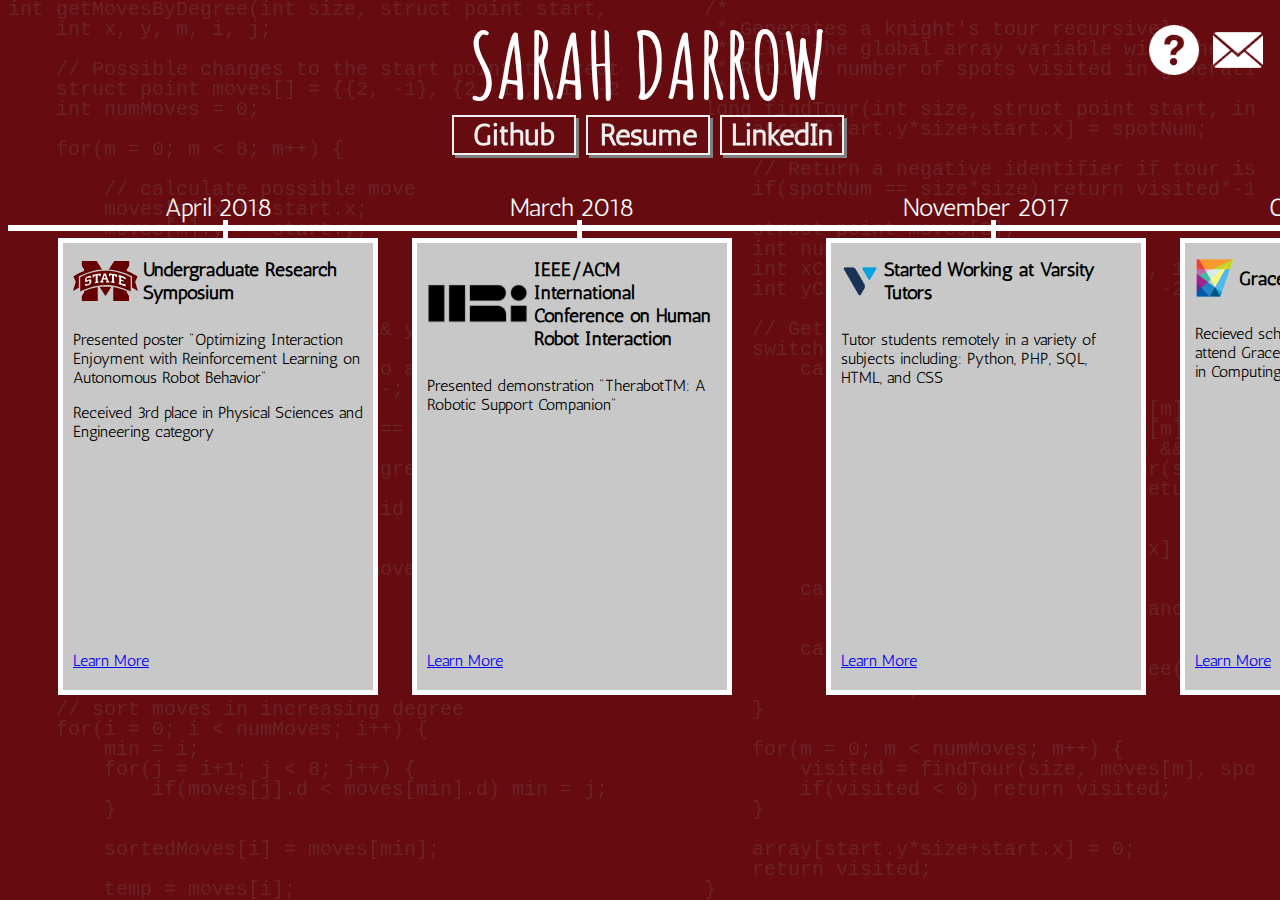
<file: index.html>
<html>
	<head>
		<title>Sarah Darrow</title>
		<link href="https://fonts.googleapis.com/css?family=Amatic+SC" rel="stylesheet">
		<link href="https://fonts.googleapis.com/css?family=Antic" rel="stylesheet">
		<link rel="stylesheet" href="main.css">
	</head>
	<body>

			<pre class="overtext" id="left-overtext">
int getMovesByDegree(int size, struct point start, struct point* sortedMoves, int spotNum) { 
    int x, y, m, i, j; 

    // Possible changes to the start point to create moves 
    struct point moves[] = {{2, -1}, {2, 1}, {1, -2}, {1, 2}, {-2, -1}, {-2, 1}, {-1, -2}, {-1, 2}}; 
    int numMoves = 0; 

    for(m = 0; m < 8; m++) { 

        // calculate possible move 
        moves[m].x += start.x;
        moves[m].y += start.y; 

        x = moves[m].x; 
        y = moves[m].y; 

        if(x < size && x >= 0 && y < size && y >= 0) { // if move is on board 

            // Update degrees to acknowledge move to start spot 
            degrees[y*size +x]--; 

            if(array[y*size+x] == 0) { // if square hasn't been visited 
                numMoves++;
                moves[m].d = degrees[y*size +x];
            }
            else // Weigh invalid move so it won't be put in array of generated moves
                moves[m].d = 9;
        }
        else // Weigh invalid move so it won't be put in array of generated moves
            moves[m].d = 9;
    }

    int min;
    struct point temp;

    // sort moves in increasing degree
    for(i = 0; i < numMoves; i++) {
        min = i;
        for(j = i+1; j < 8; j++) {
            if(moves[j].d < moves[min].d) min = j;
        }

        sortedMoves[i] = moves[min];

        temp = moves[i];
        moves[i] = moves[min];
        moves[min] = temp;
    }

    return numMoves;
}
		</pre>
		
		<pre class="overtext" id="right-overtext">
/*
 * Generates a knight's tour recursively
 * Fills the global array variable with the generated tour
 * Returns number of spots visited in generating the tour
 */
long findTour(int size, struct point start, int spotNum, long visited, int moveMethod) {
    array[start.y*size+start.x] = spotNum;
    
    // Return a negative identifier if tour is complete
    if(spotNum == size*size) return visited*-1;
    
    struct point moves[8];
    int numMoves, x, y, m;
    int xChange[8] = {-2, -1, 1, 2, 2, 1, -1, -2};
    int yChange[8] = {1, 2, 2, 1, -1, -2, -2, -1};

    // Get possible next moves
    switch(moveMethod) {
        case RANDOM:
            for(m = 0; m < 8; m++) {
        	x = start.x + xChange[m];
        	y = start.y + yChange[m];
        	if(x < size && x >= 0 && y < size && y >= 0 && array[y*size+x] == 0) {
                    visited = findTour(size, (struct point){x, y}, spotNum+1, visited+1, moveMethod);
            	    if(visited < 0) return visited;
        	}
            }
    	    array[start.y*size+start.x] = 0;
    	    return visited;
        case DISTANCE:
            numMoves = getMovesByDistance(size, start, moves);
            break;
        case DEGREE:
            numMoves = getMovesByDegree(size, start, moves, spotNum);
            break;
    }

    for(m = 0; m < numMoves; m++) {
        visited = findTour(size, moves[m], spotNum+1, visited+1, moveMethod);
        if(visited < 0) return visited;
    }

    array[start.y*size+start.x] = 0;
    return visited;
}
		</pre>
		
		<script>
			function hide() {
				document.getElementById("who").style.display = "none";
			}
			
			function show() {
				document.getElementById("who").style.display = "block";
			}
		</script>
		
		<div id="name">
			<h1> SARAH DARROW </h1>
			<div id="links">
				<a href="https://www.github.com/SEDarrow" class="title-link"> Github </a>
				<a href="resume.pdf" class="title-link"> Resume </a>
				<a href="https://www.linkedin.com/in/sarahdarrow" class="title-link"> LinkedIn </a>
			</div>
			<div id="icons">
				<img class="icon" src="question-mark.png" alt="About Me" onclick="show()">
				<a href="mailto:sd1209@msstate.edu"> <img class="icon" src="close-envelope.png" alt="Contact"> </a>
			</div>
		</div>
		
		<div id="timeline">
			<div id="line"></div>
	
			<div class="event" style="margin-left:50px">
				<p class="date"> April 2018 </p>
				<span class="tick">&nbsp; </span>
				<div class="description">
					<div class="title-div">
						<img class="logo" src="msu_logo.svg">
						<h3 class="title">  Undergraduate Research Symposium</h3>
					</div>
					<p class="details"> Presented poster "Optimizing Interaction Enjoyment with Reinforcement Learning on Autonomous Robot Behavior"</p>
					<p class="details"> Received 3rd place in Physical Sciences and Engineering category</p>
					<a class="event-link" href="2018poster.pdf"> Learn More </a>
				</div>
			</div>
			
			<div class="event">
				<p class="date"> March 2018 </p>
				<span class="tick">&nbsp; </span>
				<div class="description">
					<div class="info">
						<div class="title-div">
							<img class="logo" src="hri.png">
							<h3 class="title"> IEEE/ACM International Conference on Human Robot Interaction</h3>
						</div>
						
						<p class="details"> Presented demonstration "TherabotTM: A Robotic Support Companion"</p>
						<a class="event-link" href="https://dl.acm.org/authorize.cfm?key=N43639"> Learn More </a>
					</div>
				</div>
			</div>
			
			<div class="event  big-space">
				<p class="date"> November 2017 </p>
				<span class="tick">&nbsp;</span>
				<div class="description">
					<div class="info">
						<div class="title-div">
							<img class="logo" src="varsity.png">
							<h3 class="title"> Started Working at Varsity Tutors</h3>
						</div>
						
						<p class="details"> Tutor students remotely in a variety of subjects including: Python, PHP, SQL, HTML, and CSS</p>
						<a class="event-link" href="https://www.varsitytutors.com/"> Learn More </a>
					</div>
				</div>
			</div>
			
			<div class="event">
				<p class="date"> October 2017 </p>
				<span class="tick">&nbsp;</span>
				<div class="description">
					<div class="info">
						<div class="title-div">
							<img class="logo" src="ghc.png">
							<h3 class="title"> Grace Hopper Celebrtion</h3>
						</div>
						<p class="details"> Recieved scholarship funded by Google to attend Grace Hopper Celebration of Women in Computing Conference</p>
						<a class="event-link" href="https://ghc.anitab.org/"> Learn More </a>
					</div>
				</div>
			</div>
			
			<div class="event">
				<p class="date"> September 2017 </p>
				<span class="tick">&nbsp;</span>
				<div class="description">
					<div class="info">
					<div class="title-div">
						<img class="logo" src="msu_logo.svg">
						<h3 class="title">  Awarded Bagley College of Engineering Undergraduate Research Stipend</h3>
					</div>
						<p class="details"> Recieved stipend of $1250 per semester to participate in undergraduate research. </p>
						<p class="details"> Proposed and began research on development of sensor system for TherabotTM, a robotic dog for the treatment of PTSD patients. </p>
						<a class="event-link" href="http://www.bagley.msstate.edu/undergraduate-research-stipend/"> Learn More </a>
					</div>
				</div>
			</div>
			
			<div class="event big-space">
				<p class="date"> July 2017 </p>
				<span class="tick">&nbsp;</span>
				<div class="description">
					<div class="info">
					<div class="title-div">
						<img class="logo" src="cssi.png">
						<h3 class="title"> Google Computer Science Summer Institute Teaching Assistant</h3>
					</div>
						<p class="details"> Volunteered as a Teaching Assistant at a computer science summer camp hosted by Google in Cambridge, MA. </p>
						<p class="details"> Helped teach high school students computer science principles and develop websites. </p>
						<a class="event-link" href="https://edu.google.com/resources/programs/computer-science-summer-institute/"> Learn More </a>
					</div>
				</div>
			</div>
			
			<div class="event" style="margin-right:50px;">
				<p class="date"> May-August 2017 </p>
				<span class="tick">&nbsp;</span>
				<div class="description">
					<div class="info">
					<div class="title-div">
						<img class="logo" src="google.png">
						<h3 class="title"> Google Software Engineering Internship</h3>
					</div>
						<p class="details"> Interned on Google Flights team in Cambridge, MA.</p>
						<p class="details"> Developed two applications for visualizing system data that the team will use to evaluate systems receiving data from airlines. </p>
					</div>
				</div>
			</div>
		</div>
		

		<div id="who">
			<div id="who-top">
				<h3> Who is Sarah Darrow? </h3>
				<p onclick="hide()"> <img src="cancel-button.png"> </p>
			</div>
			<div id="who-content">
			<img id="bio-pic" src="bio.jpg" alt="Bio Picture">
			<ul>
				<li> <strong>Computer Science Student</strong> at Mississippi State University. Graduating December 2018. </li>
				<li> <strong>Researcher</strong> at <a href="www.stars.msstate.edu"> Social, Therapeutic, and Robotic Systems (STaRS) Lab </a> </li>
				<li> <strong>Director</strong> of Curriculum Development for <a href="https://projectcsgirls.com"> ProjectCSGIRLS</a> </li>
			</ul>
			</div>
		</div>

		
	</body>
</html>
</file>
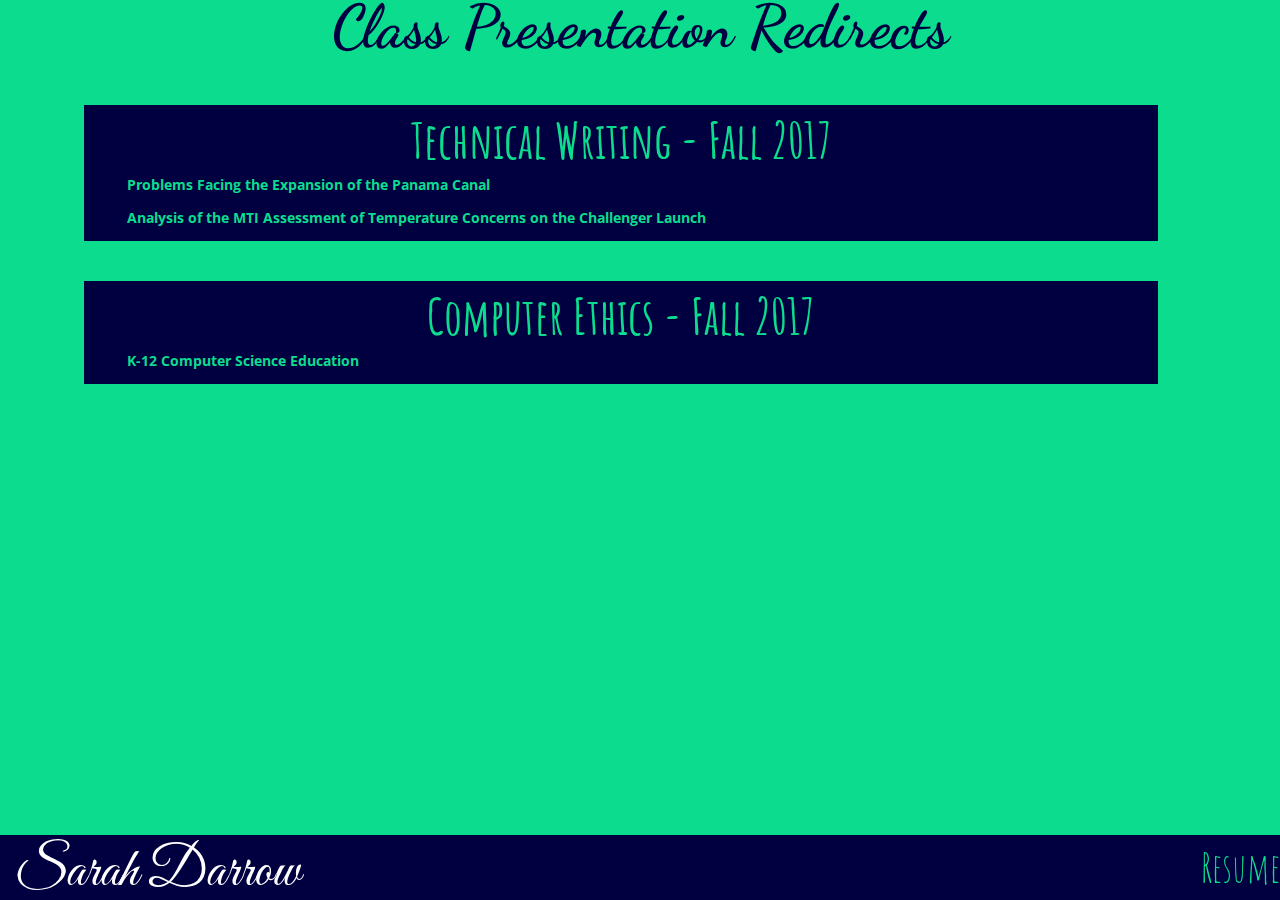
<file: slides/index.html>
<html>
	<head>
		<title>Sarah Darrow - Projects</title>
		<link href="https://fonts.googleapis.com/css?family=Amatic+SC|Dancing+Script" rel="stylesheet">
		<link href="https://fonts.googleapis.com/css?family=Great+Vibes" rel="stylesheet">
		<link href="https://fonts.googleapis.com/css?family=Open+Sans" rel="stylesheet">
		<link rel="stylesheet" href="../projects.css">
	</head>
	
	<body>
		<div id="header">
			<h1>Class Presentation Redirects</span></h1>
		</div>
		
		<div class="project">
			<div class="description" id="therabot">
				<h3> Technical Writing - Fall 2017 </h3>
				<p><a href="canal.html"> Problems Facing the Expansion of the Panama Canal </a></p>
				<p><a href="https://docs.google.com/presentation/d/1AAZl4IXobHbXTTYOj0GBCg8OqYRflpOoL9Tk68KGQ2E/edit?usp=sharing">
					Analysis of the MTI Assessment of Temperature Concerns on the Challenger Launch </a></p>
			</div>
		</div>
		
		<div class="project">
			<div class="description" id="therabot">
				<h3> Computer Ethics - Fall 2017 </h3>
				<p><a href="ethics.html"> K-12 Computer Science Education </a></p>
			</div>
		</div>
		
		<div id="space"> </div>
		
		<div id="footer">
			<div id="general">
				<a id="name" href="../index.html"> Sarah Darrow </a>
			</div>
			
			<a id="resume" href="../resume.pdf"> Resume </a>
		</div>
		
	</body>
</html>
</file>
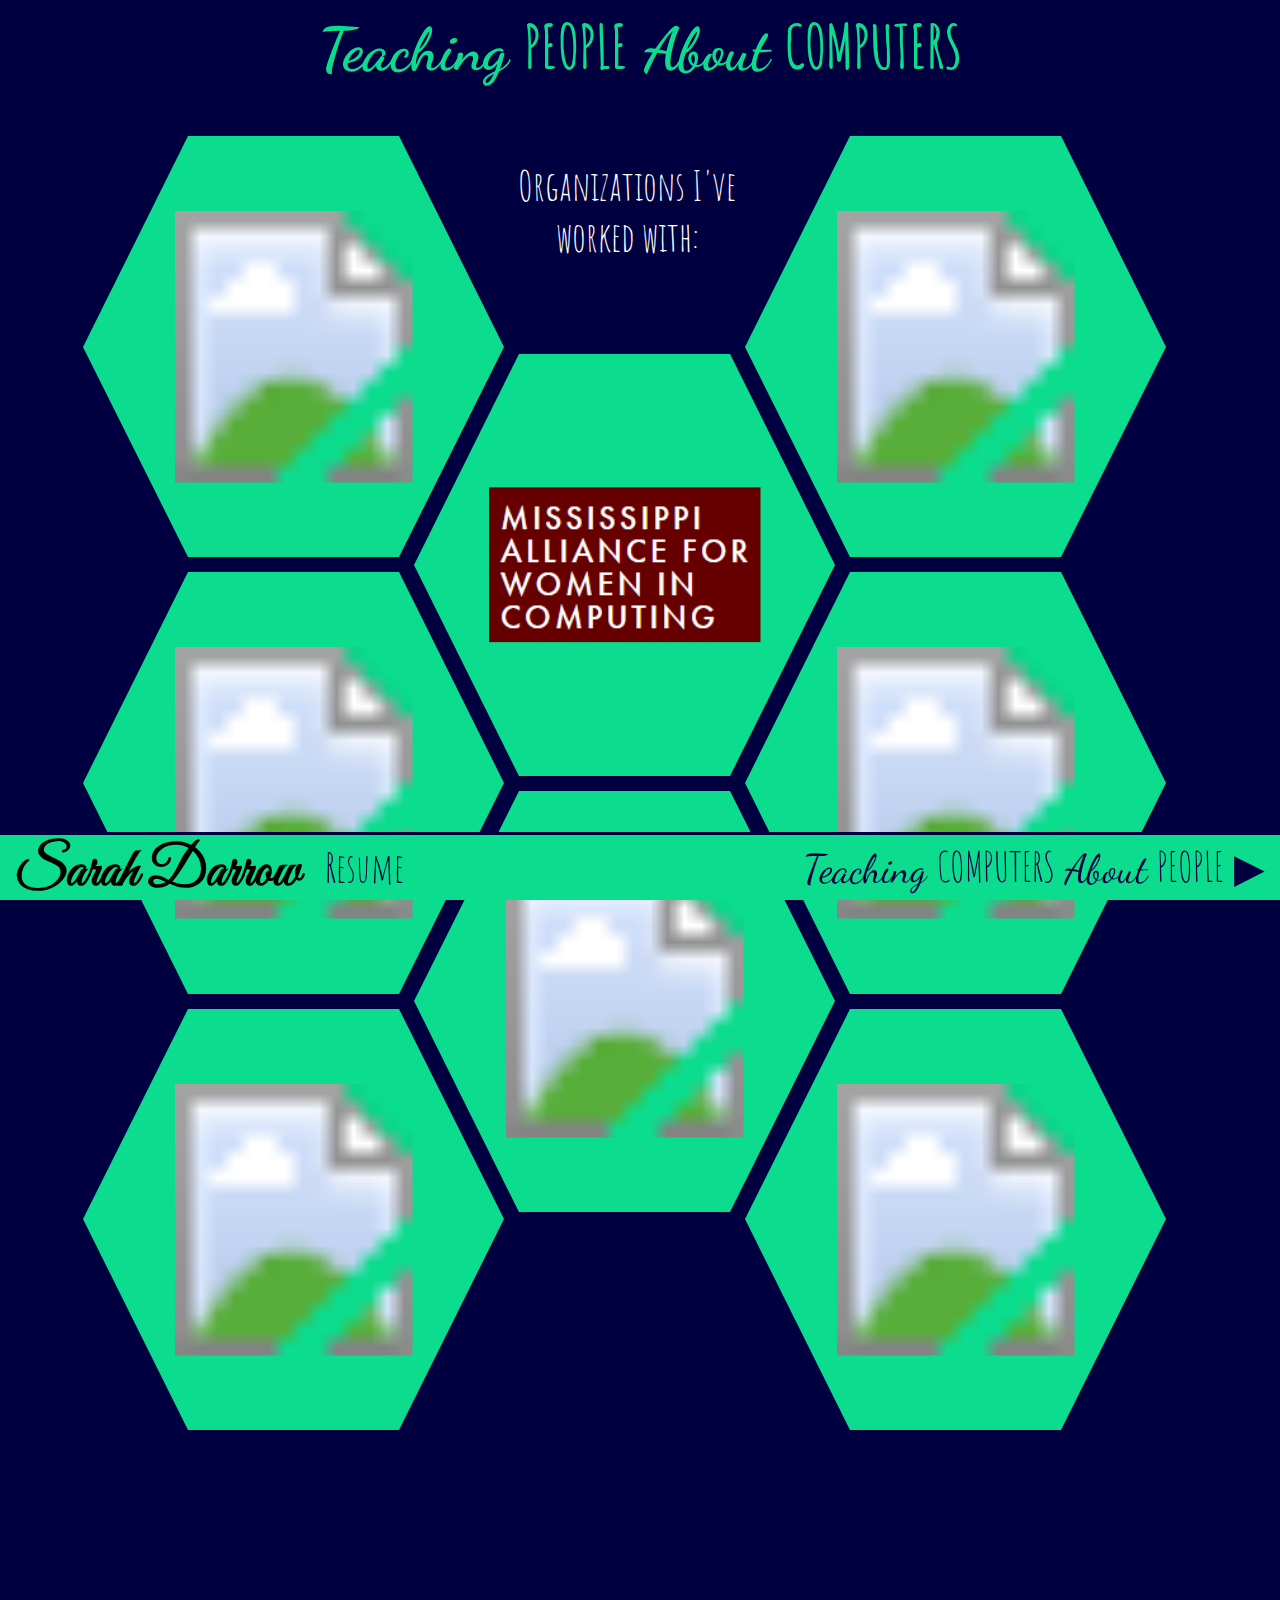
<file: outreach.html>
<html>
	<head>
		<title>Sarah Darrow - Outreach</title>
		<link href="https://fonts.googleapis.com/css?family=Amatic+SC|Dancing+Script" rel="stylesheet">
		<link href="https://fonts.googleapis.com/css?family=Great+Vibes" rel="stylesheet">
		<link rel="stylesheet" href="outreach.css">
	</head>
	<body>
		<div id="header">
			<h2>Teaching <span class="upper">PEOPLE</span> About <span class="upper">COMPUTERS</span></h2>
		</div>
		
		<p id="title"> Organizations I've worked with: </p>
		
		<div id="footer">
			<div id="general">
				<a id="name" href="index.html"> Sarah Darrow </a>
				<a id="resume" href="resume.pdf"> Resume </a>
			</div>
			
			<a id="link" href="projects.html"> Teaching <span class="upper">COMPUTERS</span> About <span class="upper">PEOPLE</span> &#9654 </a>
		</div>
		
		<div id="content">
			<svg id="hexagons">
			</svg>
		</div>
		
		<script>
			const partners = {
				"ProjectCSGIRLS": {
					image: "http://www.projectcsgirls.com/uploads/2/6/6/2/26620618/1440132048.png",
					website: "http://www.projectcsgirls.com/",
					description: ""
				},
				"MSU Learning Center": {
					image: "http://hottytoddy.com/wp-content/uploads/2017/01/Mississippi_State_Bulldogs.svg-1.png",
					website: "http://www.tlc.msstate.edu/",
					description: ""
				},
				"Mississippi Alliance for Women in Computing": {
					image: "mawic.png",
					website: "https://www.msawc.org/",
					description: ""
				},
				"Google": {
					image: "https://maxcdn.icons8.com/Share/icon/Logos//google_logo1600.png",
					website: "https://edu.google.com/resources/programs/computer-science-summer-institute/",
					description: ""
				},
				"FIRST": {
					image: "http://marsbot.org/files/FIRSTlogoR_color_rev_transparent.png",
					website: "https://www.firstinspires.org/",
					description: ""
				},
				"CodeHS": {
					image: "https://static.codehs.com/img/logos/logo_name_square.png",
					website: "https://codehs.com/",
					description: ""
				},
				"codecircle": {
					image: "http://www.codecircle.org/uploads/2/8/8/9/28898163/logo-03.png",
					website: "http://www.codecircle.org/",
					description: ""
				},
				"Society of Women Engineers": {
					image: "http://www.engr.ucr.edu/~swe/img/swe_logos/logo/swe_logo_color.png",
					website: "http://www.engr.ucr.edu/~swe/img/swe_logos/logo/swe_logo_color.png",
					description: ""
				}
			};
			
			var div = document.getElementById("hexagons");
			const WIDTH = document.getElementById("header").offsetWidth;
			const NUM_HEXAGONS = 2;
			const HEX_WIDTH = WIDTH / (NUM_HEXAGONS * 2 - 1); 
			const SPACE = WIDTH / NUM_HEXAGONS;
			const PADDING = 30;
			const LINE_LENGTH = HEX_WIDTH / 2;
			const IMAGE_SIZE = Math.round(LINE_LENGTH - PADDING) * 1.5;
			
			div.setAttribute("width",  WIDTH * 2 - HEX_WIDTH * NUM_HEXAGONS - (NUM_HEXAGONS - 1) * SPACE + PADDING * NUM_HEXAGONS);
			div.setAttribute("height", (SPACE * (Object.keys(partners).length / (NUM_HEXAGONS * 2 - 1))).toFixed(0));
			
			var hexagon;
			var image;
			var a;
			var curr_x = 0; // left-most point
			var curr_y = HEX_WIDTH / 2; // left-most point
			var points = "";
			var hexesOnLine = 0;
			var oddRow = true;
			for (var partner in partners) {
				hexagon = document.createElementNS("http://www.w3.org/2000/svg", "polygon");
				points = "";
				points += curr_x.toFixed(0) + "," + curr_y.toFixed(0) + ", "; // left-most point
				points += (curr_x + LINE_LENGTH / 2).toFixed(0) + "," + (curr_y - HEX_WIDTH / 2).toFixed(0) + ", "; // top-left
				points += (curr_x + LINE_LENGTH * 3 / 2).toFixed(0) + "," + (curr_y - HEX_WIDTH / 2).toFixed(0) + ", "; // top-right
				points += (curr_x + HEX_WIDTH).toFixed(0) + "," + curr_y.toFixed(0) + ", "; // right-most point
				points += (curr_x + LINE_LENGTH * 3 / 2).toFixed(0) + "," + (curr_y + HEX_WIDTH / 2).toFixed(0) + ", "; // bottom-right
				points += (curr_x + LINE_LENGTH / 2).toFixed(0) + "," + (curr_y + HEX_WIDTH / 2).toFixed(0);  // bottom-left
				
				hexagon.setAttribute("points",  points); 
				hexagon.setAttribute("style", "fill:#0CDC8E");
				div.appendChild(hexagon);

				a = document.createElementNS("http://www.w3.org/2000/svg", "a");
				a.setAttribute("href", partners[partner].website);
				a.setAttribute("target", "_blank");
				
				image = document.createElementNS("http://www.w3.org/2000/svg", "image");
				image.setAttribute("x", Math.round(curr_x + PADDING * 2.5));
				image.setAttribute("y", Math.round(curr_y - HEX_WIDTH / 2 + PADDING * 2.5));
				image.setAttribute("width", IMAGE_SIZE);
				image.setAttribute("height", IMAGE_SIZE);
				image.setAttribute("href", partners[partner].image);
				
				div.appendChild(a);
				a.appendChild(image);
				
				curr_x += SPACE + PADDING;
				hexesOnLine++;
				
				if(hexesOnLine >= NUM_HEXAGONS || (!oddRow && (hexesOnLine + 1) == NUM_HEXAGONS)) {
					hexesOnLine = 0;
					oddRow = !oddRow;
					curr_y += HEX_WIDTH / 2 + PADDING / 4;
					if(oddRow) {
						curr_x = 0;
					} else {
						curr_x = SPACE / 2 + PADDING / 2;
					}
				}
				
				
			}
		</script>
	</body>
</html>
</file>
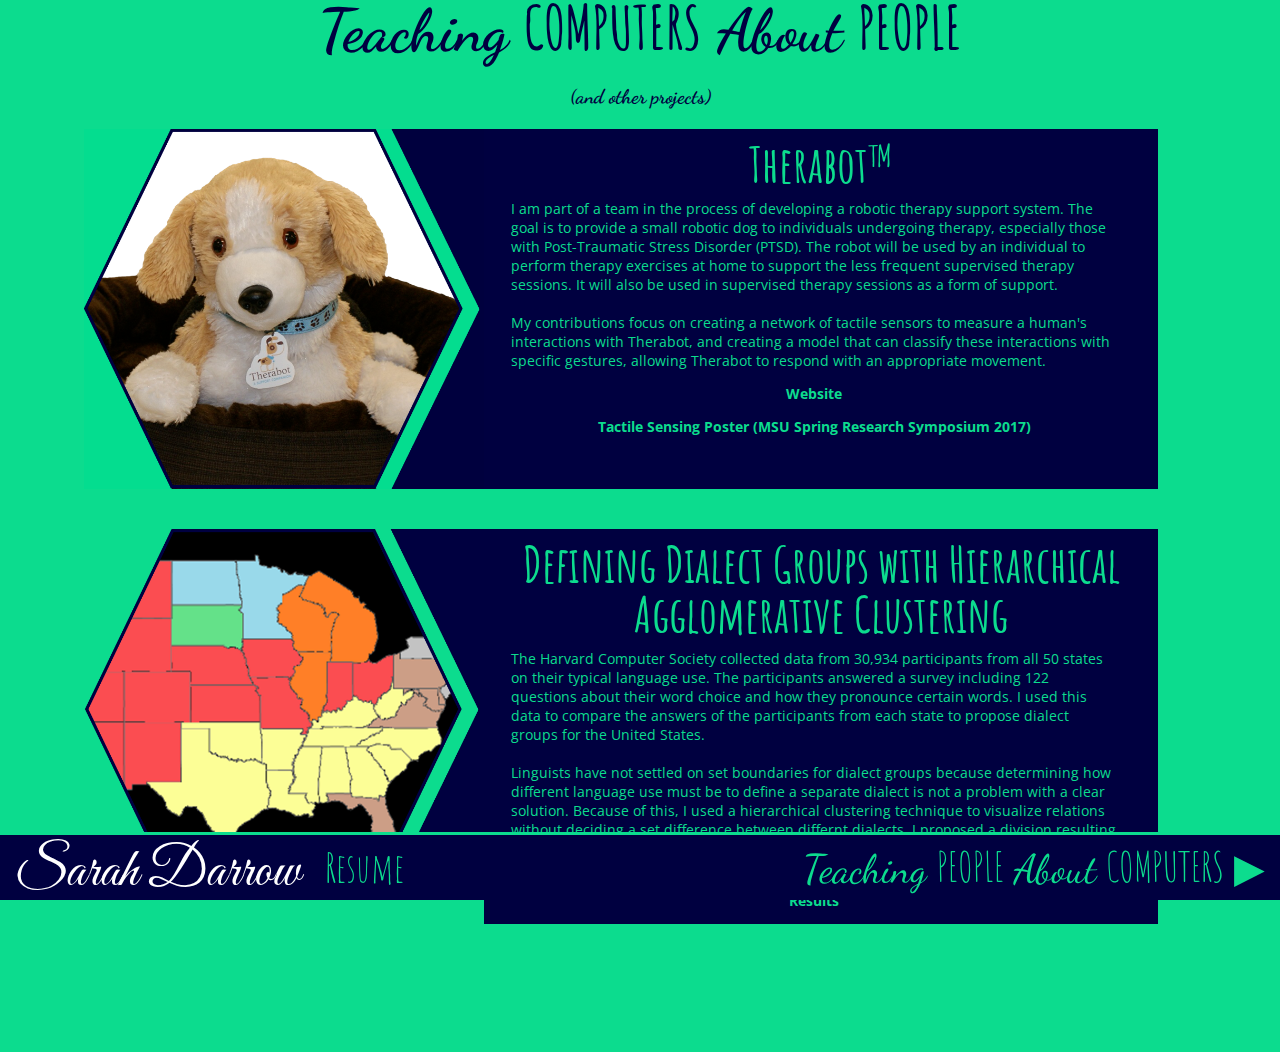
<file: projects.html>
<html>
	<head>
		<title>Sarah Darrow - Projects</title>
		<link href="https://fonts.googleapis.com/css?family=Amatic+SC|Dancing+Script" rel="stylesheet">
		<link href="https://fonts.googleapis.com/css?family=Great+Vibes" rel="stylesheet">
		<link href="https://fonts.googleapis.com/css?family=Open+Sans" rel="stylesheet">
		<link rel="stylesheet" href="projects.css">
	</head>
	
	<body>
		<div id="header">
			<h1>Teaching <span class="upper">COMPUTERS</span> About <span class="upper">PEOPLE</span></h1>
			<h6> (and other projects) </h6>
		</div>
		
		<div class="project">
			<img src="therabot.png" width="400" height="360">
			<div class="description" id="therabot">
				<h3> Therabot<span id="tm">&trade;</span> </h3>
				<p> I am part of a team in the process of developing a robotic therapy support system. The goal is to provide 
				a small robotic dog to individuals undergoing therapy, especially those with Post-Traumatic Stress Disorder 
				(PTSD). The robot will be used by an individual to perform therapy exercises at home to support the less 
				frequent supervised therapy sessions. It will also be used in supervised therapy sessions as a form of support. </br><br/>
				My contributions focus on creating a network of tactile sensors to measure a human's interactions with Therabot, and
				creating a model that can classify these interactions with specific gestures, allowing Therabot to respond with an 
				appropriate movement.
				</p>
				<a href="https://mytherabot.com/" target="_blank"><p> Website </p></a>
				<a href="poster.pdf" target="_blank"><p> Tactile Sensing Poster (MSU Spring Research Symposium 2017)</p></a>
			</div>
		</div>
		
		<div class="project">
			<img src="dialect.png" width="400" height="360">
			<div class="description" id="dialect">
				<h3> Defining Dialect Groups with Hierarchical Agglomerative Clustering</h3>
				<p> The Harvard Computer Society collected data from 30,934 participants from all 50 states on their typical language use. The participants
				answered a survey including 122 questions about their word choice and how they pronounce certain words.  I used this data to compare the answers of
				the participants from each state to propose dialect groups for the United States.  </br></br>
				
				Linguists have not settled on set boundaries for dialect groups because determining how different language use must be to define a 
				separate dialect is not a problem with a clear solution.  Because of this, I used a hierarchical clustering technique to visualize 
				relations without deciding a set difference between differnt dialects.  I proposed a division resulting in 9 dialect groups, but this is 
				just one representation of the complex nature of dialect relationships.</p>
				<a href="defining-dialect-groups.pdf" target="_blank"><p> Results </p> </a>
			</div>
		</div>
		
		<div id="space"> </div>
		
		<div id="footer">
			<div id="general">
				<a id="name" href="index.html"> Sarah Darrow </a>
				<a id="resume" href="resume.pdf"> Resume </a>
			</div>
			
			<a id="link" href="outreach.html"> Teaching <span class="upper">PEOPLE</span> About <span class="upper">COMPUTERS</span> &#9654 </a>
		</div>
		
	</body>
</html>
</file>
<file: main.css>
body {
	background-color: #660c10;
}

#name {
	width: 100vw;
	position: fixed;
	top: 0;
}

h1 {
	font-family: 'Amatic SC', cursive;
	font-size: 90px;
	width: 100vw;
	text-align:center;
	color: white;
	line-height: 90px;
	margin-top: 20px;
	margin-bottom: 0;
}

#icons {
	position:absolute;
	right:0;
	top:0;
	margin: 20px;
}

.icon {
	filter: invert(100);
	margin: 5px;
	width: 50px;
	height: 50px;
}

.icon:hover {
cursor: pointer;
}

@media only screen and (max-width: 700px) {
   #icons {
	    width: 100%;
		position:relative;
		display: inline-flex;
		justify-content:center;
		margin: 0;
		margin-top: 5px;
	}
	
	.icon {
		margin-bottom: 0;
		width: 50px;
		height: 50px;
	}
}

#links {
	display: inline-flex;
	justify-content: center;
	width: 100%;
	margin: 0;
}

.title-link {
	width: 120px;
	border-style: solid;
	border-width: 2px;
	border-color: #F0F0F0;
	text-align: center;
	text-decoration: none;
	color: #F0F0F0;
	font-family: 'Antic', sans-serif;
	font-size: 30px;
	font-weight: bold;
	box-shadow: 3px 3px gray;
	margin: 5px;
}

.title-link:hover {
	opacity: .5 !important;
}

.overtext {
	position: fixed;
	opacity: .2;
	color: gray;
	font-size: 20px;
	line-height: 20px;
	overflow: hidden;
	width: 48%;
	height: 100vh;
	margin: 0;
	padding: 0;
	top:0;
}

@media only screen and (max-width: 700px) {
	.overtext {
		width: 100%;
	}
	#right-overtext {
		display: none;
	}
}

#right-overtext {
	left: 55%;
	width: 43%;
}

#timeline {
	white-space: nowrap;
	margin-top: 195px;
}

#dates {
	display: inline-flex;
}

.event {
	white-space: normal;
	display: inline-flex;
	flex-direction: column;
	align-items: center;
	width: 25vw;
	min-width: 300px;
	margin-left: 30px;
	height: 60%;
	max-height: 500px;
}

.big-space {
	margin-left: 90px;
}

.tick {
	background-color: white;
	width: 5px;
	height: 20px;
	margin-right: 5px;
	margin-left: 20px;
}

.date {
	color: white;
	font-family: 'Antic', sans-serif;
	font-size: 25px;
	line-height: 25px;
	margin:0px;
}


#line {
	width: 100%;
	height: 0;
	margin: 0;
	padding: 0;
	border-style: solid;
	border-color: white;
	position: fixed;
	top: 225px;
}

@media only screen and (max-width: 700px) {
	#timeline {
		white-space: nowrap;
		margin-top: 235px;
	}
	
	#line {
	width: 100%;
	height: 0;
	margin: 0;
	padding: 0;
	border-style: solid;
	border-color: white;
	position: fixed;
	top: 265px;
}
}

.description {
	color: black;
	font-family: 'Antic', sans-serif;
	border-color: white;
	border-style: solid;
	border-width: 5px;
	padding: 10px;
	background-color: rgb(200, 200, 200);
	margin-top:0;
	height: 100%;
	position: relative;
}

.event-link {
	text-decoration: underline;
	position: absolute;
	bottom: 20px;
	
}

.event-link:hover {
	text-decoration: none;
	font-weight: bold;
}

.logo {
	height: 40px;
	margin-right: 5px;
	margin-bottom: 0;
}

.title-div {
	display: inline-flex;
	align-items: center;
	margin-top: 5px;
	margin-bottom: 10px;
}

.title {
	margin:0;
}

#who {
	display: none;
	position: fixed;
	width: 450px;
	top: 10px;
	right: 80px;
	height: 350px;
	color: black;
	font-family: 'Antic', sans-serif;
	border-color: white;
	border-style: solid;
	border-width: 5px;
	padding: 0px;
	background-color: rgb(200, 200, 200);
}

@media only screen and (max-width: 700px) {
	#who {
		right: 10px;
	}
}

li {
	margin-bottom: 5px;
}

#who-top {
	display: inline-flex;
	justify-content: space-between;
	width: 100%;
	margin: 0;
	color: black;
	font-weight: bold;
	font-size: 30px;
	line-height: 30px;
	font-family: 'Amatic SC', cursive;
}

#who-content {
	display: inline-flex;
	align-items: center;
	margin-top: 20px;
}

#who-top h3 {
	margin-top: 20px;
	margin-left: 10px;
	width: 100%;
	text-align: center;
	margin-bottom: 0;
}

#who-top p {
	margin: 0;
	font-family: 'Antic', sans-serif;
}

#who-top img {
	margin: 5px;
	width: 50px;
	height: 50px;
}
#who-top img:hover {
	cursor: pointer;
}

ul {
	margin-right: 10px;
}

#who a {
	text-decoration: none;
	font-weight: bold;
}

#who a:hover {
	text-decoration: underline;
}

#bio-pic {
	margin-left: 10px;
	width: 200px;
	margin-top:0;
	border-radius: 5px;
}
</file>
<file: projects.css>
body {
	background-color: rgb(12, 220, 142);
}

.upper {
	font-family: 'Amatic SC', cursive;
}

#header {
	width: 100%;
	font-family: 'Dancing Script', cursive;
	text-align: center;
	margin: 0;
	margin-top: 10px;
	color: rgb(0, 0, 64);
}

h1 {
	height: 35px;
	font-size: 60px;
	line-height: 35px;
}

h6 {
	margin: 0;
	font-size: 20px;
}

#footer {
    position: fixed;
    bottom: 0;
	left: 0;
    width: 100%;
	display: inline-flex;
	justify-content: space-between;
	background-color: rgb(0, 0, 64);
	color: rgb(12, 220, 142);
	font-family: 'Dancing Script', cursive;
	font-size: 40px;
	line-height: 40px;
	padding: 0;
	margin: 0;
	align-items: center;
	height: 65px;
	border-top-style: solid;
	border-top-color: rgb(12, 220, 142);
}

#general {
	display: inline-flex;
	align-items: center;
}

#name {
	font-size: 55px;
	padding-left: 15px;
	font-family: 'Great Vibes', cursive;
	color: white;
	padding-top: 10px;
}

#resume {
	font-family: 'Amatic SC', cursive;
	font-size: 40px;
	padding-left: 25px;
}

#link {
	padding-right: 15px;
	font-size: 40px;
}

a {
	text-decoration:none;
	color: rgb(12, 220, 142);
}

a:hover {
	opacity: .5;
}

h3 {
	font-family: 'Amatic SC', cursive;
	font-size: 50px;
	line-height: 50px;
	margin: 10px;
	text-align: center;
}

#tm {
	font-weight: 100;
}

p {
	font-family: 'Open Sans', sans-serif;
	width: 90%;
	margin-left: 4%;
	font-size: 14px;
	margin-top: 0;
}

.project {
	display: inline-flex;
	padding: 20px 0;
	width: 85%;
	margin-left: 6%;
}

.project a:hover {
	text-decoration: underline;
}

.project a {
	text-align:center;
	font-weight: bold;
}

.description {
	width: 100%;
	background-color: rgb(0, 0, 64);
	color: rgb(12, 220, 142); 
}

#space {
	height: 100px;
}
</file>
<file: outreach.css>
body {
	background-color: rgb(0, 0, 64);
}

.upper {
	font-family: 'Amatic SC', cursive;
}

#header {
	width: 100%;
	font-family: 'Dancing Script', cursive;
	font-size: 40px;
	text-align: center;
	margin: 0;
	color: rgb(12, 220, 142);
}

#footer {
    position: fixed;
    bottom: 0;
	left: 0;
    width: 100%;
	display: inline-flex;
	justify-content: space-between;
	background-color: rgb(12, 220, 142);
	color: rgb(0, 0, 64);
	font-family: 'Dancing Script', cursive;
	font-size: 40px;
	line-height: 40px;
	padding: 0;
	margin: 0;
	align-items: center;
	height: 65px;
	border-top-style: solid;
	border-top-color: rgb(0, 0, 64);
}

#general {
	display: inline-flex;
	align-items: center;
}

#name {
	font-size: 55px;
	padding-left: 15px;
	font-family: 'Great Vibes', cursive;
	color: black;
	font-weight: bold;
	padding-top: 10px;
}

#resume {
	font-family: 'Amatic SC', cursive;
	font-size: 40px;
	padding-left: 25px;
}

#link {
	padding-right: 15px;
	font-size: 40px;
}

a {
	text-decoration:none;
	color: rgb(0, 0, 64);
}

a:hover {
	opacity: .5;
}

#content {
	display: inline-flex;
	justify-content: center;
	width: 100%;
}

#title {
	position: absolute;
	top: 120px;
	left: 39%;
	width: 20%;
	font-family: 'Amatic SC', cursive;
	color: white;
	text-align: center;
	font-size: 40;
}
</file>
